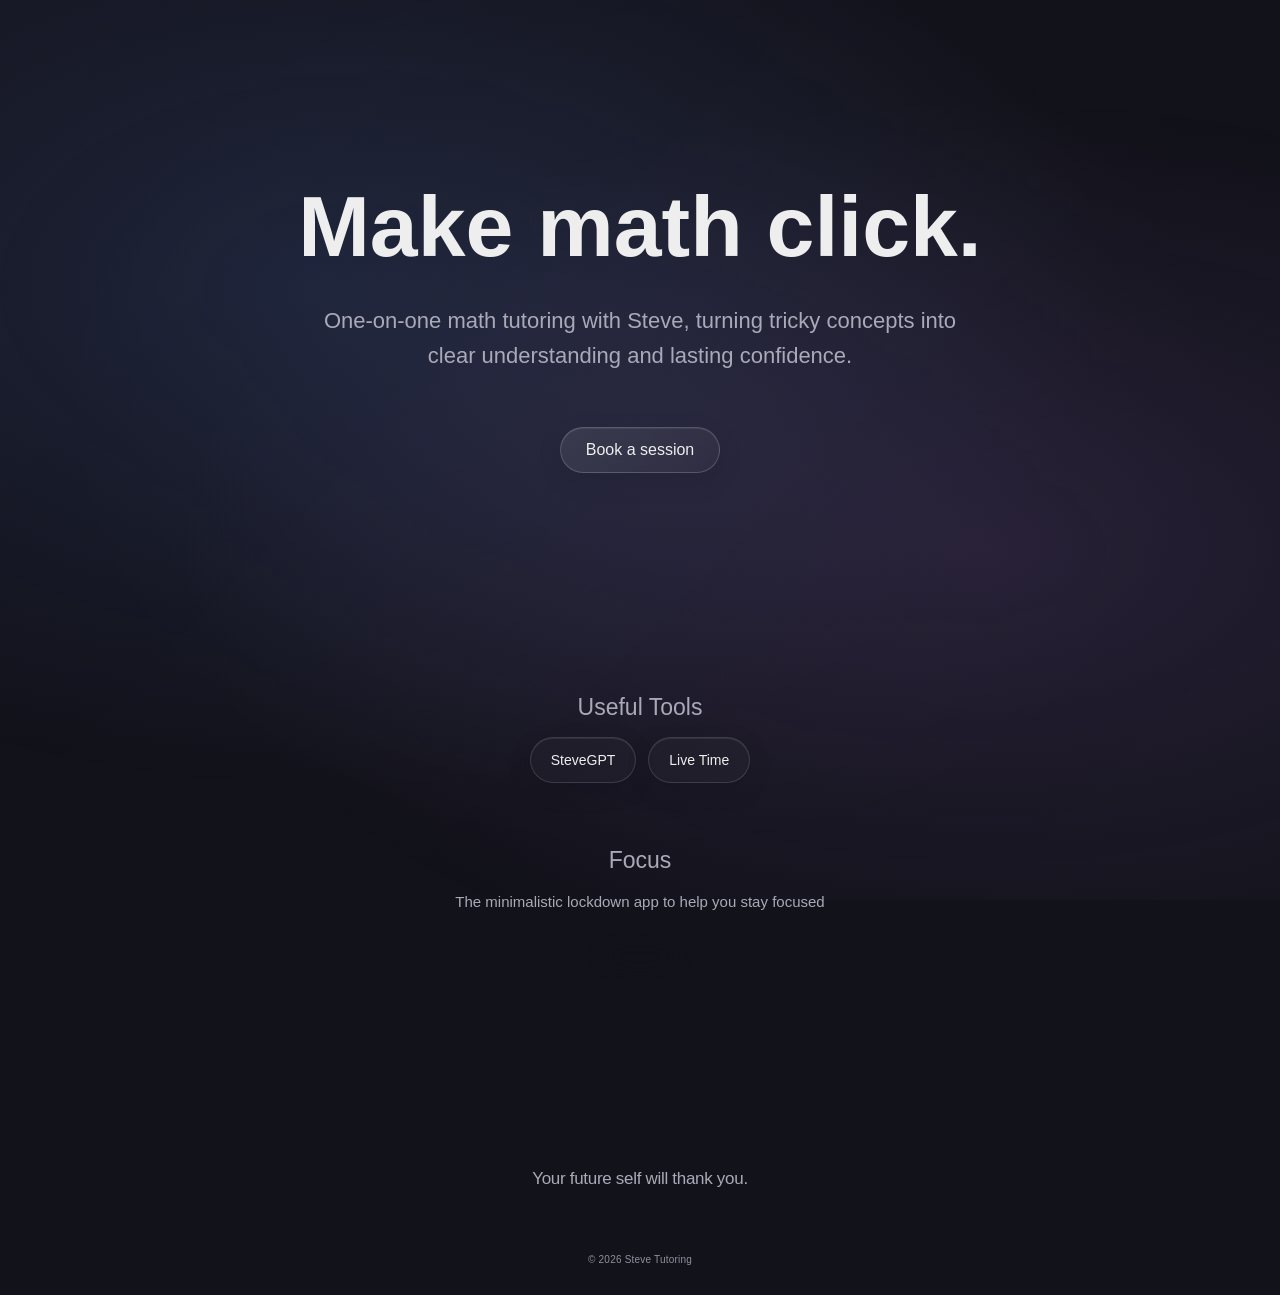
<file: index.html>
<!doctype html>
<html lang="en">
  <head>
    <meta charset="UTF-8" />
    <meta name="viewport" content="width=device-width, initial-scale=1" />
    <meta name="theme-color" content="#12121a" />
    <meta
      name="description"
      content="One-on-one math tutoring with Steve in Semiahmoo. Book a session."
    />
    <title>Steve Tutoring</title>
    <link
      rel="icon"
      href="https://i.postimg.cc/N0rZb872/image.png"
      type="image/png"
    />
    <style>
      :root {
        color-scheme: dark;
        --background: #12121a;
        --text: #eeeeee;
        --muted: #aaa9b8;
      }
      * {
        box-sizing: border-box;
      }
      html {
        scroll-behavior: smooth;
      }
      body {
        margin: 0;
        background: var(--background);
        color: var(--text);
        font-family:
          "SF Pro Text",
          "SF Pro",
          -apple-system,
          BlinkMacSystemFont,
          "Segoe UI",
          sans-serif;
        font-weight: 400;
        -webkit-font-smoothing: antialiased;
      }
      body::before {
        content: "";
        position: fixed;
        inset: 0;
        pointer-events: none;
        background:
          radial-gradient(
            ellipse at 25% 32%,
            rgba(79, 111, 195, 0.19),
            transparent 58%
          ),
          radial-gradient(
            ellipse at 77% 61%,
            rgba(129, 91, 177, 0.19),
            transparent 58%
          ),
          radial-gradient(
            ellipse at 50% 45%,
            rgba(213, 220, 255, 0.045),
            transparent 65%
          );
        animation: atmosphere-in 1.8s ease-out both;
      }
      body::after {
        content: "";
        position: fixed;
        inset: 0;
        pointer-events: none;
        background: linear-gradient(
          135deg,
          #ffffff03,
          #ffffff00 45%,
          #ffffff02
        );
      }
      a {
        color: inherit;
        text-decoration: none;
      }
      a:focus-visible {
        outline: 2px solid #bcbcbc;
        outline-offset: 5px;
      }
      ::selection {
        background: #dddddd;
        color: #111111;
      }
      .skip {
        position: fixed;
        left: 20px;
        top: -100px;
        z-index: 50;
        padding: 12px;
        background: white;
        color: black;
        border-radius: 12px;
      }
      .skip:focus {
        top: 20px;
      }
      main {
        position: relative;
      }
      .hero {
        min-height: 100svh;
        display: grid;
        grid-template-rows: 1fr auto 1fr;
        justify-items: center;
        text-align: center;
        padding: 28px 24px;
      }
      .hero-copy {
        align-self: end;
        margin-bottom: 54px;
      }
      h1 {
        font-family:
          "SF Pro Display",
          "SF Pro",
          -apple-system,
          BlinkMacSystemFont,
          "Segoe UI",
          sans-serif;
        font-size: clamp(48px, 6.8vw, 86px);
        line-height: 1.2;
        font-weight: 600;
        margin: 0;
        animation: content-in 1.1s cubic-bezier(0.22, 1, 0.36, 1) both;
      }
      .subtitle {
        max-width: 660px;
        font-family:
          "SF Pro Display",
          "SF Pro",
          -apple-system,
          BlinkMacSystemFont,
          "Segoe UI",
          sans-serif;
        font-size: 22px;
        color: var(--muted);
        line-height: 1.6;
        margin: 24px auto 0;
        animation: content-in 1.1s 0.14s cubic-bezier(0.22, 1, 0.36, 1) both;
      }
      .glass-link {
        display: inline-flex;
        justify-content: center;
        align-items: center;
        min-height: 46px;
        padding: 0 25px;
        border-radius: 28px;
        background: linear-gradient(135deg, #ffffff18, #ffffff09);
        border: 1px solid #ffffff2e;
        backdrop-filter: blur(20px);
        -webkit-backdrop-filter: blur(20px);
        box-shadow:
          inset 0 1px 0 #ffffff12,
          0 8px 28px #00000018;
        color: #eeeeee;
        font-weight: 500;
        transition:
          transform 0.25s,
          box-shadow 0.25s;
      }
      .book {
        font-size: 16px;
        animation: content-in 1.1s 0.28s cubic-bezier(0.22, 1, 0.36, 1)
          backwards;
      }
      .glass-link:hover {
        transform: translateY(-2px);
        box-shadow:
          inset 0 1px 0 #ffffff20,
          0 8px 32px #aeb6ff12;
      }
      .tools {
        margin-top: calc(-1 * min(26svh, 245px));
        padding: 28px 24px 0;
        text-align: center;
      }
      .tools h2,
      .focus h2 {
        margin: 0 0 16px;
        color: var(--muted);
        font-size: 23px;
        font-weight: 500;
      }
      .tool-links {
        display: flex;
        flex-wrap: wrap;
        justify-content: center;
        gap: 12px;
      }
      .tool-link {
        padding-inline: 20px;
        background: #ffffff07;
        border-color: #ffffff23;
        font-size: 14px;
      }
      .focus {
        padding: 64px 24px 0;
        text-align: center;
      }
      .focus p {
        margin: 0 auto 20px;
        color: var(--muted);
        font-size: 15px;
        line-height: 1.6;
      }
      .footer {
        position: relative;
        min-height: 35svh;
        text-align: center;
        display: flex;
        flex-direction: column;
        align-items: center;
        justify-content: flex-end;
        padding: 55px 24px 30px;
      }
      .footer p {
        color: #aaa9b8;
        font-size: 17px;
        letter-spacing: -0.3px;
        margin: 0 0 65px;
      }
      .footer small {
        color: #918f9f;
        font-size: 10px;
        letter-spacing: 0.2px;
      }
      @media (max-width: 600px) {
        .hero-copy {
          margin-bottom: 44px;
        }
        h1 {
          font-size: clamp(38px, 10vw, 58px);
        }
        .subtitle {
          font-size: 16px;
          margin: 20px auto 0;
        }
        .footer p {
          font-size: 15px;
        }
      }
      @media (max-height: 560px) {
        .tools {
          margin-top: -52px;
        }
      }
      @keyframes content-in {
        from {
          opacity: 0;
          transform: translateY(18px);
          filter: blur(6px);
        }
        to {
          opacity: 1;
          transform: translateY(0);
          filter: blur(0);
        }
      }
      @keyframes atmosphere-in {
        from {
          opacity: 0;
        }
        to {
          opacity: 1;
        }
      }
      @media (prefers-reduced-motion: reduce) {
        html {
          scroll-behavior: auto;
        }
        *,
        *::before,
        *::after {
          transition: none !important;
          animation: none !important;
        }
      }
    </style>
  </head>
  <body>
    <a class="skip" href="#main">Skip to content</a>
    <main id="main">
      <section class="hero" aria-labelledby="hero-title">
        <div class="hero-copy">
          <h1 id="hero-title">Make math click.</h1>
          <p class="subtitle">
            One-on-one math tutoring with Steve, turning tricky concepts into
            clear understanding and lasting confidence.
          </p>
        </div>
        <a class="glass-link book" href="https://calendly.com/stevehan926/1hr"
          >Book a session</a
        >
      </section>
      <section class="tools" aria-labelledby="tools-title">
        <h2 id="tools-title">Useful Tools</h2>
        <div class="tool-links">
          <a class="glass-link tool-link" href="/ai">SteveGPT</a>
          <a class="glass-link tool-link" href="/clock">Live Time</a>
        </div>
      </section>
      <section class="focus" aria-labelledby="focus-title">
        <h2 id="focus-title">Focus</h2>
        <p>The minimalistic lockdown app to help you stay focused</p>
        <a class="glass-link tool-link" href="/downloads/Focus.exe?v=1.1.7" download
          >Download</a
        >
      </section>
    </main>
    <footer class="footer">
      <p>Your future self will thank you.</p>
      <small>© <span id="year">2026</span> Steve Tutoring</small>
    </footer>
    <script>
      document.getElementById("year").textContent = new Date().getFullYear();
    </script>
  </body>
</html>
</file>
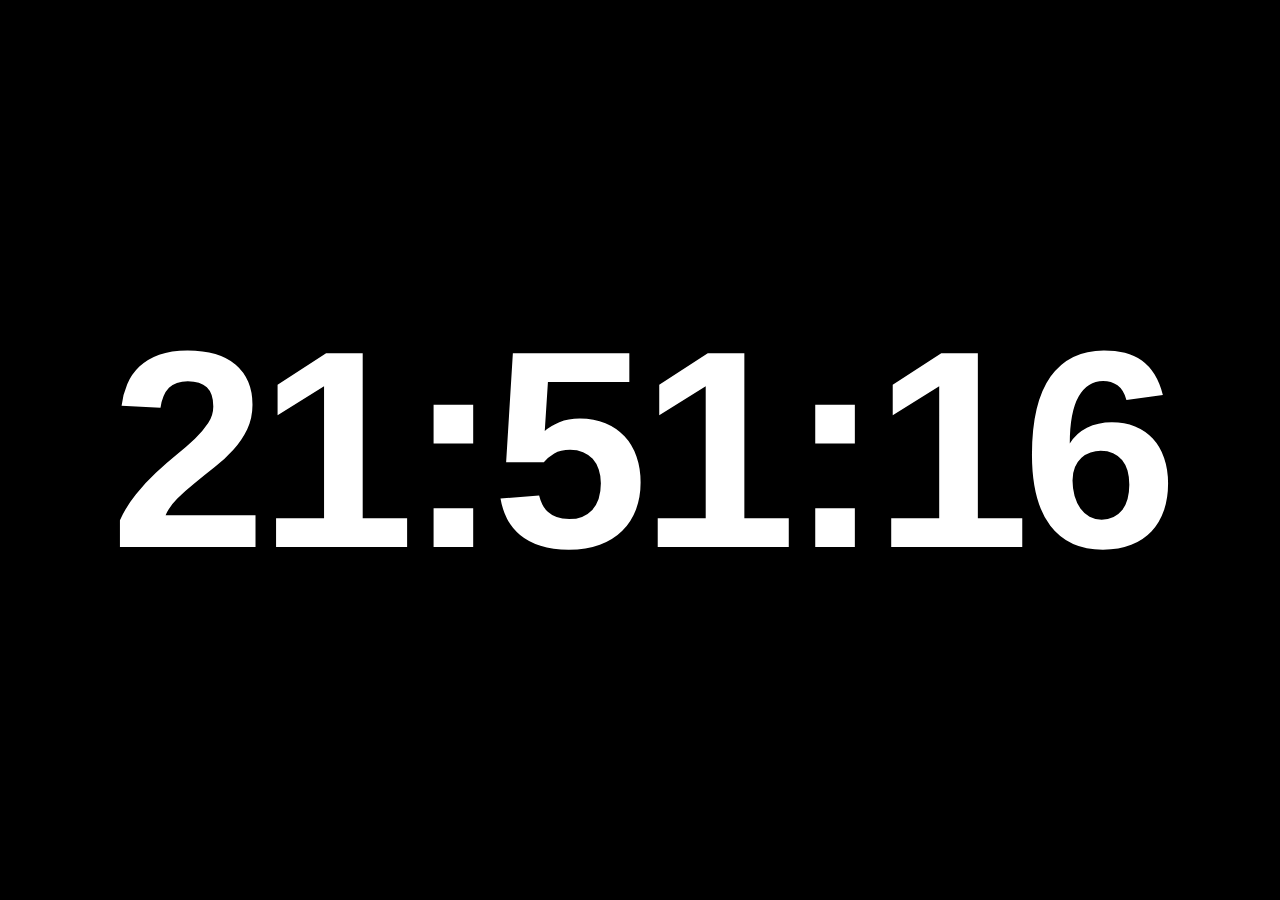
<file: clock/index.html>
<!DOCTYPE html>
<html lang="en">
<head>
  <meta charset="UTF-8" />
  <meta name="viewport" content="width=device-width, initial-scale=1.0" />
  <title>Clock | Steve Tutor</title>
  <style>
    * { box-sizing: border-box; }

    html, body {
      margin: 0;
      width: 100%;
      height: 100%;
      background: #000;
      color: #fff;
    }

    body {
      display: grid;
      place-items: center;
      min-height: 100vh;
      min-height: 100dvh;
    }

    #clock {
      font-family: -apple-system, BlinkMacSystemFont, "SF Pro Display", "Helvetica Neue", Arial, sans-serif;
      font-size: min(22vw, 65vh);
      font-size: min(22vw, 65dvh);
      font-weight: 600;
      letter-spacing: -0.03em;
      font-variant-numeric: tabular-nums;
      line-height: 1;
      white-space: nowrap;
    }
  </style>
</head>
<body>
  <time id="clock" aria-label="Current local time">00:00:00</time>
  <noscript>Enable JavaScript to display the current time.</noscript>
  <script>
    const clock = document.getElementById('clock');

    function updateClock() {
      const now = new Date();
      const time = [now.getHours(), now.getMinutes(), now.getSeconds()]
        .map(value => String(value).padStart(2, '0'))
        .join(':');

      clock.textContent = time;
      clock.dateTime = time;
      // Read the device clock on every tick so the display never accumulates drift.
      setTimeout(updateClock, 1000 - (Date.now() % 1000));
    }

    updateClock();
  </script>
</body>
</html>
</file>
